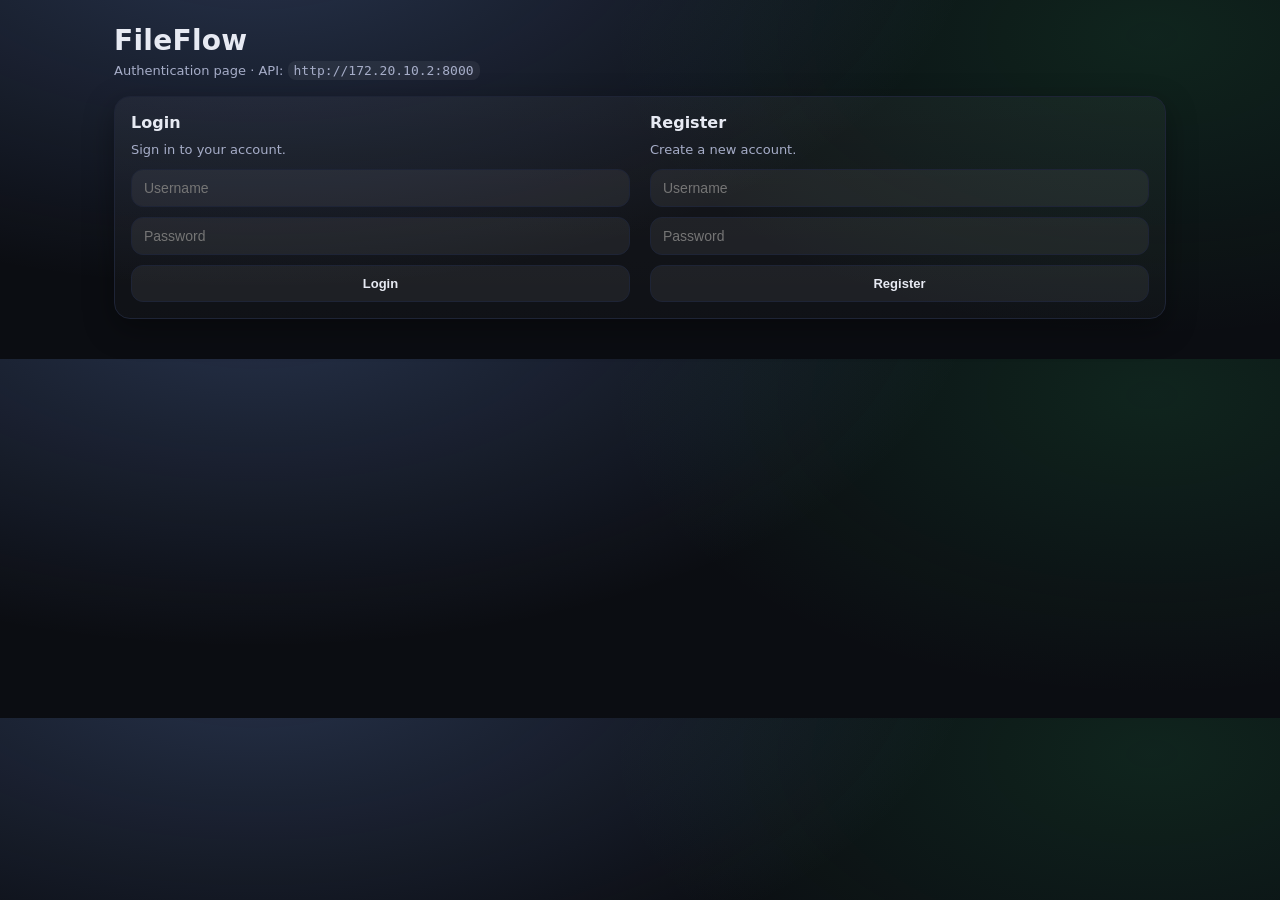
<file: ui/index.html>
<!doctype html>
<html lang="en">
<head>
  <meta charset="utf-8" />
  <meta name="viewport" content="width=device-width,initial-scale=1" />
  <title>FileFlow Frontend</title>
  <link rel="stylesheet" href="./assets/styles.css" />
</head>
<body>
  <div class="app">
    <header class="header">
      <div>
        <h1>FileFlow</h1>
        <p class="sub">
          Frontend UI (local dev) · API: <code id="backendUrlLabel"></code>
        </p>
      </div>
      <div class="header-actions">
        <button id="btnPing" class="btn btn-secondary" type="button">Ping backend</button>
        <button id="btnLogout" class="btn btn-danger" type="button">Logout</button>
      </div>
    </header>

    <main id="mainApp" class="grid">
      <!-- Upload -->
      <section class="card">
        <h2>Upload</h2>
        <p class="muted">
          Drag & drop files here or use the file picker.
        </p>

        <div id="dropzone" class="dropzone" tabindex="0" role="button" aria-label="File dropzone">
          <div class="dz-title">Drop files here</div>
          <div class="dz-sub">or click to choose files</div>
          <input id="fileInput" class="file-input" type="file" multiple />
        </div>

        <div class="row">
          <button id="btnClear" class="btn btn-danger" type="button">Clear selection</button>
          <button id="btnUpload" class="btn" type="button">Upload valid files</button>
          <div class="spacer"></div>
          <div class="hint">
            Max size: <span id="maxSizeLabel"></span> · Allowed: <span id="typesLabel"></span>
          </div>
        </div>

        <h3 class="section-title">Selected files</h3>
        <div id="selectedList" class="list"></div>
      </section>

      <!-- Files -->
      <section class="card">
        <div class="row" style="margin-top:0">
          <h2 style="margin:0">Files</h2>
          <div class="spacer"></div>
          <button id="btnRefreshFiles" class="btn btn-secondary" type="button">Refresh</button>
        </div>
        <p class="muted">Files you uploaded or currently own.</p>
        <div id="filesList" class="files"></div>
      </section>

      <!-- Inbox -->
      <section class="card">
        <div class="row" style="margin-top:0">
          <h2 style="margin:0">Inbox</h2>
          <div class="spacer"></div>
          <button id="btnRefreshInbox" class="btn btn-secondary" type="button">Refresh</button>
        </div>
        <p class="muted">Files received from other users.</p>
        <div id="inboxList" class="files"></div>
      </section>

      <!-- Online users -->
      <section class="card">
        <div class="row" style="margin-top:0">
          <h2 style="margin:0">Online users</h2>
          <div class="spacer"></div>
          <button id="btnRefreshUsers" class="btn btn-secondary" type="button">Refresh</button>
        </div>
        <p class="muted">Users currently logged in.</p>
        <div id="usersList" class="files"></div>
      </section>

      <!-- Status -->
      <section class="card full">
        <h2>Status</h2>
        <div id="currentUser" class="muted"></div>
      </section>
    </main>
  </div>

  <div id="toasts" class="toast-wrap"></div>
  <script src="./assets/app.js"></script>
</body>
</html>
</file>
<file: ui/assets/styles.css>
:root{
  --bg:#0b0d12; --border:#1e2436; --text:#e7eaf3; --muted:#a6adc8;
  --accent:#7aa2f7; --danger:#ff6b6b; --ok:#2ecc71;
  --shadow:0 10px 30px rgba(0,0,0,.35); --radius:16px;
}
*{box-sizing:border-box}
body{
  margin:0;
  font-family:ui-sans-serif,system-ui,-apple-system,Segoe UI,Roboto,Arial;
  background:radial-gradient(1200px 600px at 20% -20%, rgba(122,162,247,.25), transparent 60%),
             radial-gradient(900px 500px at 90% 10%, rgba(46,204,113,.12), transparent 60%),
             var(--bg);
  color:var(--text);
}
code{background:rgba(255,255,255,.06);padding:2px 6px;border-radius:8px}
.app{max-width:1100px;margin:0 auto;padding:24px}
.header{display:flex;align-items:center;justify-content:space-between;gap:16px;margin-bottom:18px}
.header h1{margin:0;font-size:28px;letter-spacing:.3px}
.sub{margin:6px 0 0;color:var(--muted);font-size:13px}
.grid{display:grid;grid-template-columns:1fr 1fr;gap:16px}
.card{
  background:linear-gradient(180deg, rgba(255,255,255,.04), rgba(255,255,255,.02));
  border:1px solid var(--border);
  border-radius:var(--radius);
  padding:16px;
  box-shadow:var(--shadow);
}
.card.full{grid-column:1 / -1}
h2{margin:0 0 10px;font-size:16px}
.muted{color:var(--muted);font-size:13px;margin:0 0 12px}
.small{font-size:12px}
.section-title{margin:14px 0 10px;font-size:14px;color:rgba(255,255,255,.9)}
.row{display:flex;align-items:center;gap:10px;margin-top:10px}
.spacer{flex:1}
.hint{color:rgba(255,255,255,.65);font-size:12px}
.btn{
  border:1px solid var(--border);
  background:rgba(255,255,255,.06);
  color:var(--text);
  padding:10px 12px;
  border-radius:12px;
  cursor:pointer;
  transition:transform .05s ease, background .2s ease, border-color .2s ease;
  font-weight:700;font-size:13px;
}
.btn:hover{background:rgba(255,255,255,.09);border-color:rgba(122,162,247,.35)}
.btn:active{transform:translateY(1px)}
.btn-danger{border-color:rgba(255,107,107,.35)}
.btn-danger:hover{border-color:rgba(255,107,107,.6);background:rgba(255,107,107,.08)}
.btn-small{padding:8px 10px;border-radius:10px;font-size:12px}
.btn:disabled{opacity:.5;cursor:not-allowed}

/* Alerts */
.alerts{display:flex;flex-direction:column;gap:10px;margin:8px 0 6px}
.alert{
  border:1px solid var(--border);
  border-radius:14px;
  padding:10px 12px;
  background:rgba(255,255,255,.04);
  display:flex;align-items:flex-start;justify-content:space-between;gap:10px;
}
.alert.ok{border-color:rgba(46,204,113,.35)}
.alert.error{border-color:rgba(255,107,107,.35)}
.alert .msg{color:var(--text);font-size:13px;line-height:1.35}
.alert .x{border:none;background:transparent;color:rgba(255,255,255,.65);cursor:pointer;font-size:16px;padding:0 4px}

/* Toast-style alerts (polish) */
.toast-wrap{
  position: fixed;
  right: 18px;
  top: 18px;
  display:flex;
  flex-direction:column;
  gap: 10px;
  z-index: 9999;
  width: min(420px, calc(100vw - 36px));
}
.toast{
  border: 1px solid var(--border);
  border-radius: 14px;
  padding: 12px 12px;
  background: rgba(18,22,35,.92);
  box-shadow: var(--shadow);
  display:flex;
  gap: 10px;
  align-items:flex-start;
  justify-content:space-between;
  backdrop-filter: blur(8px);
}
.toast.ok{ border-color: rgba(46,204,113,.40); }
.toast.error{ border-color: rgba(255,107,107,.40); }
.toast .msg{ font-size: 13px; line-height: 1.35; color: var(--text); }
.toast .x{ border:none; background:transparent; color: rgba(255,255,255,.7); cursor:pointer; font-size:16px; padding:0 4px; }

/* Dropzone */
.dropzone{
  position:relative;
  border:1.5px dashed rgba(255,255,255,.22);
  border-radius:16px;
  padding:18px;
  background:rgba(255,255,255,.02);
  cursor:pointer;outline:none;
  transition:border-color .15s ease, background .15s ease, transform .05s ease;
}
.dropzone:hover{border-color:rgba(122,162,247,.45);background:rgba(122,162,247,.06)}
.dropzone:active{transform:translateY(1px)}
.dropzone.dragover{border-color:rgba(46,204,113,.55);background:rgba(46,204,113,.07)}
.dz-title{font-weight:800;letter-spacing:.2px}
.dz-sub{color:rgba(255,255,255,.7);font-size:13px;margin-top:4px}
.file-input{position:absolute;inset:0;opacity:0;cursor:pointer}

/* Selected list */
.list{display:flex;flex-direction:column;gap:10px}
.item{
  display:flex;align-items:flex-start;justify-content:space-between;gap:12px;
  padding:12px;border-radius:14px;border:1px solid rgba(255,255,255,.08);
  background:rgba(0,0,0,.18);
}
.item .meta{display:flex;flex-direction:column;gap:6px;min-width:0;flex:1}
.item .name{font-weight:800;overflow:hidden;text-overflow:ellipsis;white-space:nowrap;max-width:380px}
.item .submeta{color:rgba(255,255,255,.65);font-size:12px}
.actions{display:flex;flex-direction:column;gap:8px;align-items:flex-end;min-width:160px}
.badge{
  display:inline-flex;align-items:center;gap:6px;border:1px solid rgba(255,255,255,.12);
  background:rgba(255,255,255,.06);border-radius:999px;padding:4px 10px;font-size:12px;
  color:rgba(255,255,255,.85);
}
.badge.error{border-color:rgba(255,107,107,.35);background:rgba(255,107,107,.08)}
.badge.ok{border-color:rgba(46,204,113,.35);background:rgba(46,204,113,.08)}
.badge.info{border-color:rgba(122,162,247,.35);background:rgba(122,162,247,.08)}
.progress{width:100%;height:10px;border-radius:999px;background:rgba(255,255,255,.08);overflow:hidden;border:1px solid rgba(255,255,255,.12)}
.progress>div{height:100%;width:0%;background:linear-gradient(90deg, rgba(122,162,247,.9), rgba(46,204,113,.85));transition:width .08s linear}
.progressline{display:flex;align-items:center;justify-content:space-between;gap:10px}
.pct{font-size:12px;color:rgba(255,255,255,.75);min-width:52px;text-align:right}

/* Files list */
.files{display:flex;flex-direction:column;gap:10px;margin-top:10px}
.file-row{
  display:flex;align-items:center;justify-content:space-between;gap:12px;
  padding:12px;border-radius:14px;border:1px solid rgba(255,255,255,.08);
  background:rgba(0,0,0,.18);
}
.file-left{min-width:0;flex:1;display:flex;flex-direction:column;gap:4px}
.file-name{font-weight:850;overflow:hidden;text-overflow:ellipsis;white-space:nowrap;max-width:420px}
.file-meta{color:rgba(255,255,255,.65);font-size:12px}
.file-actions{display:flex;gap:8px;flex-wrap:wrap;justify-content:flex-end}

.footer{margin-top:16px;color:rgba(255,255,255,.5);font-size:12px}
@media (max-width:900px){
  .grid{grid-template-columns:1fr}
  .item .name{max-width:260px}
  .file-name{max-width:260px}
}

/* Authentication Page */
.hidden {
  display: none;
}

.auth-card {
  margin-bottom: 16px;
}

.auth-grid {
  display: grid;
  grid-template-columns: 1fr 1fr;
  gap: 20px;
}

.auth-form {
  display: flex;
  flex-direction: column;
  gap: 10px;
}

.input {
  border: 1px solid var(--border);
  background: rgba(255,255,255,.06);
  color: var(--text);
  padding: 10px 12px;
  border-radius: 12px;
  outline: none;
  font-size: 14px;
}

.input:focus {
  border-color: rgba(122,162,247,.55);
}

@media (max-width: 900px) {
  .auth-grid {
    grid-template-columns: 1fr;
  }
}
</file>
